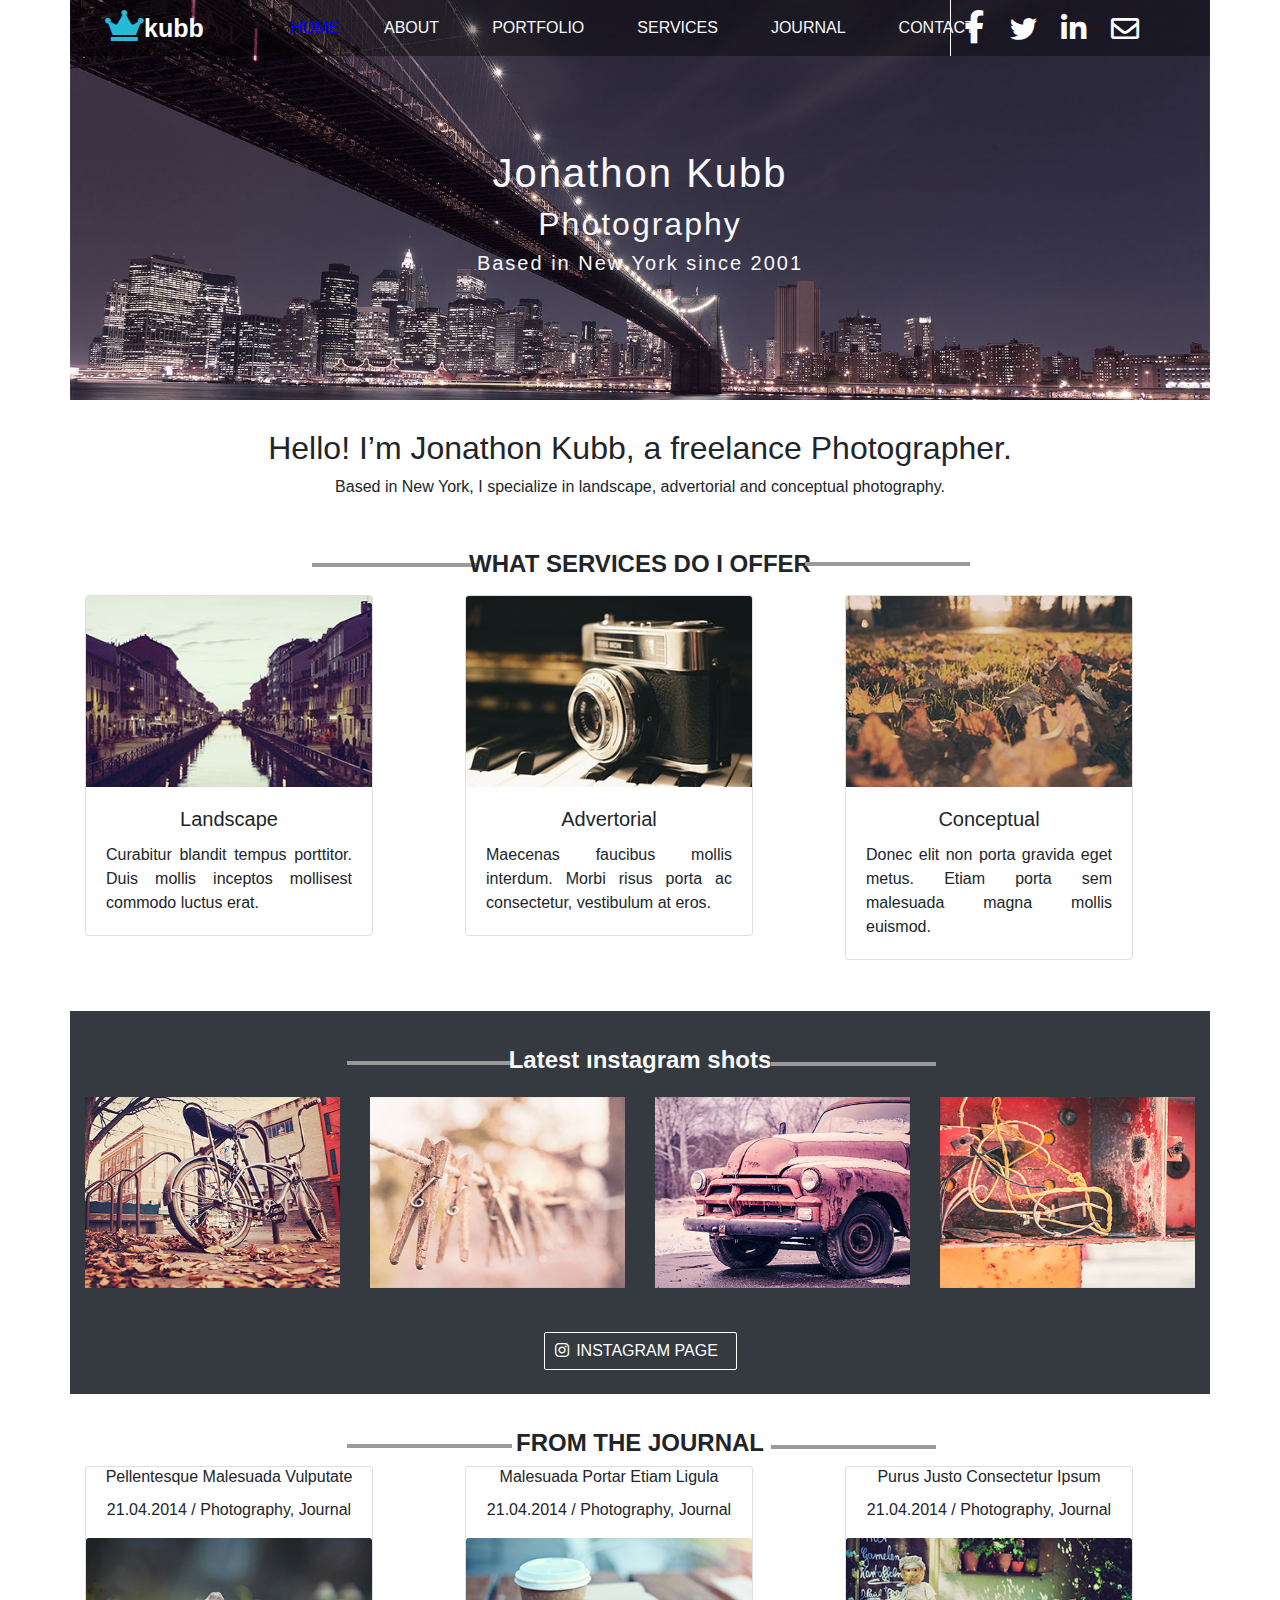
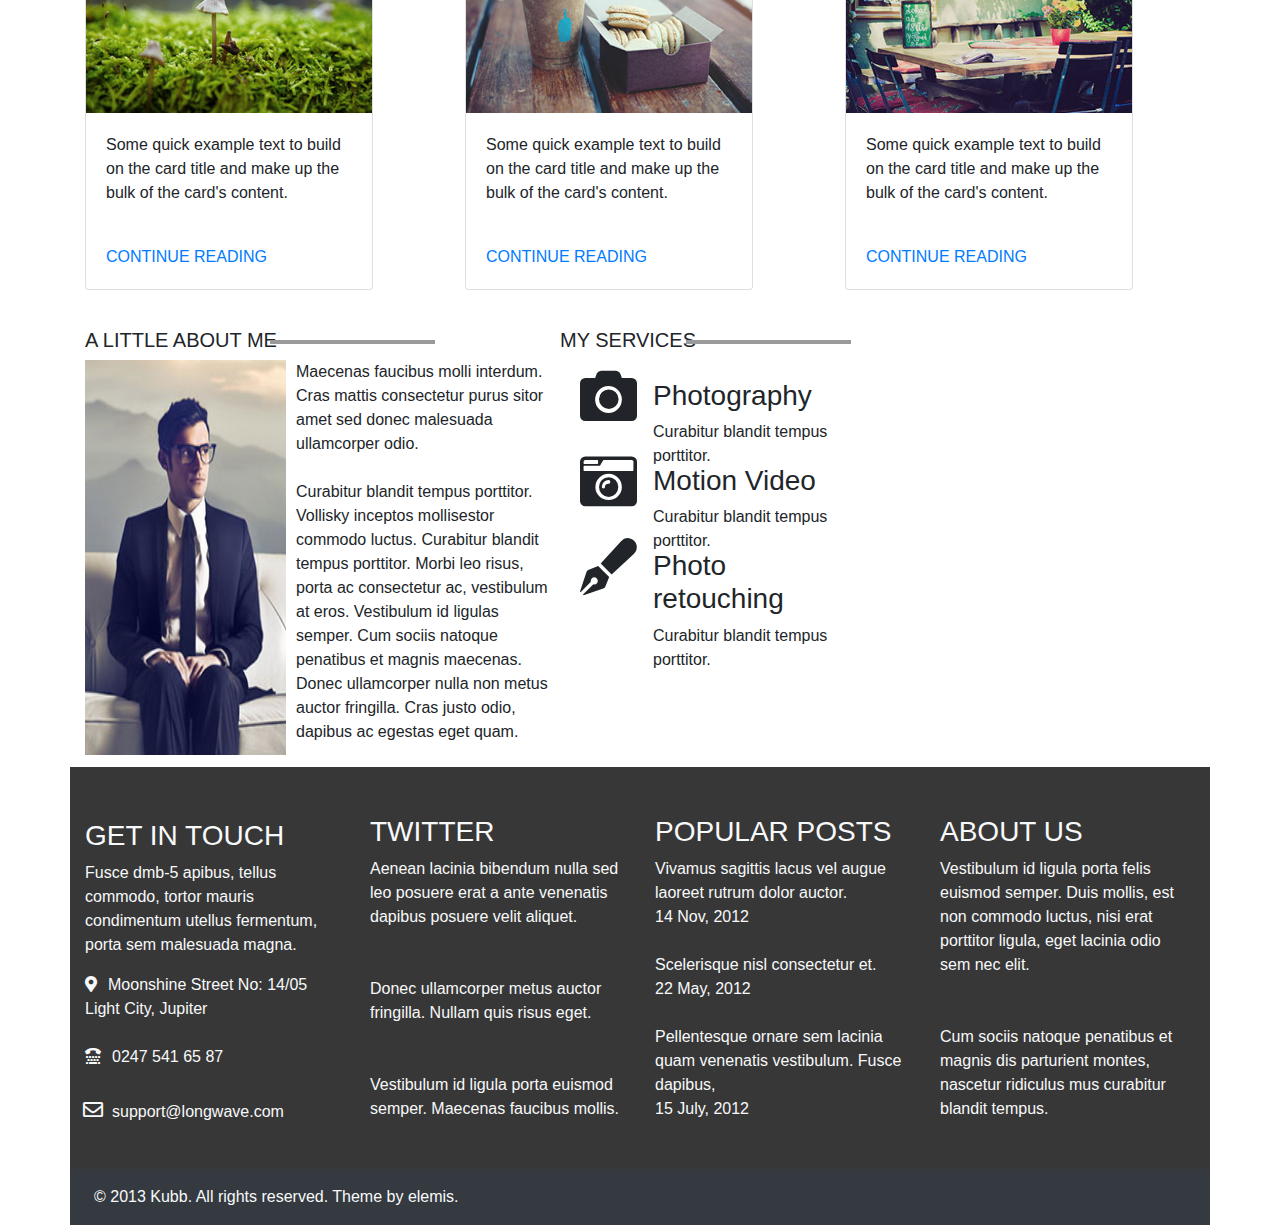
<file: index.html>
<!DOCTYPE html>
<html lang="en">
<head>
    <meta charset="UTF-8">
    <meta name="viewport" content="width=device-width, initial-scale=1.0">
    <link rel="stylesheet" href="css/bootstrap.min.css"/>
    <title>My Company</title>
    <link rel="stylesheet" href="css/all.css">
    <link type="text/css" rel="stylesheet" href="css/newsite.css"/>
</head>
<body>
    <div id="header" class="container">
        <div id="header-row1" class="row">
            <div id="logo" class="col-lg-2">
                <a href="#"><i id="logo-icon" class="fas fa-crown"></i>kubb</a>
            </div>
            <div class="col-lg-7">
                <nav id="navbar" class="navbar navbar-expand-lg navbar-light ">
                    <a id="home" class="nav-item text-light" href="#">HOME</a>
                    <button class="navbar-toggler" type="button" data-toggle="collapse" data-target="#mijan" aria-controls="mijan" aria-expanded="false" aria-label="Toggle navigation">
                      <span class="navbar-toggler-icon"></span>
                    </button>
                  
                    <div class="collapse navbar-collapse" id="mijan">
                      <ul id="navbar-ul" class="navbar-nav mr-0">
                        <li id="navbar-li" class="nav-item active">
                          <a class="nav-link text-light" href="#">ABOUT</a>
                        </li>
                        <li id="navbar-li" class="nav-item">
                          <a class="nav-link text-light" href="#">PORTFOLIO</a>
                        </li>
                        <li id="navbar-li" class="nav-item">
                          <a class="nav-link text-light" href="#">SERVICES</a>
                        </li>
                        <li id="navbar-li" class="nav-item">
                          <a class="nav-link text-light" href="#">JOURNAL</a>
                        </li>
                        <li id="navbar-li" class="nav-item">
                          <a class="nav-link text-light" href="#">CONTACT</a>
                        </li>
                      </ul>
                    </div>
                  </nav>
            </div>
            <div id="col-icon" class="col-lg-3">
                <li class="header-icon">
                    <i class="fab fa-facebook-f"></i>
                    <i class="fab fa-twitter"></i>
                    <i class="fab fa-linkedin-in"></i>
                    <i class="far fa-envelope"></i>
                </li>
            </div>
        </div>
        <div id="row-3" class="row">
            <div class="col-lg-12 text-center text-light">
                <h1 class="row-3-h1">Jonathon Kubb</h1>
                <h2 class="row-3-h2">Photography</h2>
                <h5 class="row-3-h5">Based in New York since 2001</h5>
            </div>
        </div>
    </div>
    <div class="container">
        <div id="artical-row-1" class="row">
            <div class="col text-center">
                <h2 class="artical-h2">Hello! I’m Jonathon Kubb, a freelance Photographer.</h2>
                <p class="artical-pera">Based in New York, I specialize in landscape, advertorial and conceptual photography. </p>
            </div>
        </div>
        <div id="artical-row-2" class="row">
            <div class="col-lg-1 text-right"><h4 class="artical2-bar-left"></h4></div>
            <div class="col-lg-10 text-center"><h4 class="artical2-h4">WHAT SERVICES DO I OFFER</h4></div>
            <div class="col-lg-1 text-left"><h4 class="artical2-bar-right"></h4></div>
        </div>
        <div id="card-row" class="row">
            <div class="col-lg-4 text-center">
                <div class="card " style="width: 18rem;">
                    <img src="images/artical1.png" class="card-img-top" alt="artical one">
                        <div class="card-body">
                            <h5 class="card-title">Landscape</h5>
                            <p class="card-text text-justify">Curabitur blandit tempus porttitor. Duis mollis inceptos mollisest commodo luctus erat. </p>
                        </div>
                  </div>
            </div>
            <div class="col-lg-4 text-center">
                <div class="card " style="width: 18rem;">
                    <img src="images/artical2.png" class="card-img-top" alt="artical one">
                        <div class="card-body">
                            <h5 class="card-title">Advertorial</h5>
                            <p class="card-text text-justify">Maecenas faucibus mollis interdum. Morbi risus porta ac consectetur, vestibulum at eros.</p>
                        </div>
                  </div>
            </div>
            <div class="col-lg-4 text-center">
                <div class="card " style="width: 18rem;">
                    <img src="images/artical3.png" class="card-img-top" alt="artical one">
                        <div class="card-body">
                            <h5 class="card-title">Conceptual</h5>
                            <p class="card-text text-justify">Donec elit non porta gravida eget metus. Etiam porta sem malesuada magna mollis euismod.</p>
                        </div>
                  </div>
            </div>
        </div>
    </div>
    <div id="" class="container bg-dark text-light">
        <div id="text-row" class="row">            
            <div class="col-lg-1 text-right"><h4 class="artical2-bar2-left"></h4></div>
            <div class="col-lg-10 text-center"><h4 class="artical2-h4">Latest ınstagram shots</h4></div>
            <div class="col-lg-1 text-left"><h4 class="artical2-bar2-right"></h4></div>
        </div>
        <div class="row">
            <div class="col-lg-3"> <img id="img" class="image-responsive" src="images/sec1-artical1.png" alt=""> </div>
            <div class="col-lg-3"> <img id="img" class="image-responsive" src="images/sec1artical2.png" alt=""> </div>
            <div class="col-lg-3"> <img id="img" class="image-responsive" src="images/sec1artical3.png" alt=""> </div>
            <div class="col-lg-3"> <img id="img" class="image-responsive" src="images/sec1artical4.png" alt=""> </div>
        </div>
        <div class="row">
            <div class="col text-center"><button id="btn" type="button" class="btn btn-primary"><i class="fab fa-instagram"></i>INSTAGRAM PAGE</button></div>
        </div>
    </div>
    <div class="container">
        <div class="row">
            <div class="col-lg-1 text-right"><h4 class="artical2-bar3-left"></h4></div>
            <div class="col-lg-10 text-center"><h4 class="artical2-h4">FROM THE JOURNAL</h4></div>
            <div class="col-lg-1 text-left"><h4 class="artical2-bar3-right"></h4></div>
        </div>
        <div class="row">
            <div id="card-2" class="col-lg-4">
                <div class="card" style="width: 18rem;">
                    <h6 class="card-title text-center">Pellentesque  Malesuada Vulputate</h6>
                    <p class="card-text text-center">21.04.2014  /  Photography, Journal</p>
                    <img src="images/sec2artical1.png" class="card-img-top" alt="...">
                    <div class="card-body">
                      <p class="card-text">Some quick example text to build on the card title and make up the bulk of the card's content.</p>
                    </div>
                    <div class="card-body">
                      <a href="#" class="card-link">CONTINUE READING</a>
                    </div>
                  </div>
            </div>
            <div id="card-2" class="col-lg-4">
                <div class="card" style="width: 18rem;">
                    <h6 class="card-title text-center">Malesuada Portar Etiam Ligula</h6>
                    <p class="card-text text-center">21.04.2014  /  Photography, Journal</p>
                    <img src="images/sec2artical2.png" class="card-img-top" alt="...">
                    <div class="card-body">
                      <p class="card-text">Some quick example text to build on the card title and make up the bulk of the card's content.</p>
                    </div>
                    <div class="card-body">
                      <a href="#" class="card-link">CONTINUE READING</a>
                    </div>
                  </div>
            </div>
            <div id="card-2" class="col-lg-4">
                <div class="card" style="width: 18rem;">
                    <h6 class="card-title text-center">Purus Justo Consectetur Ipsum</h6>
                    <p class="card-text text-center">21.04.2014  /  Photography, Journal</p>
                    <img src="images/sec2artical3.png" class="card-img-top" alt="...">
                    <div class="card-body">
                      <p class="card-text">Some quick example text to build on the card title and make up the bulk of the card's content.</p>
                    </div>
                    <div class="card-body">
                      <a href="#" class="card-link">CONTINUE READING</a>
                    </div>
                  </div>
            </div>
        </div>
    </div>
    <div class="container">
        <div class="row">
            <div class="col-lg-4">
                <h5 class="artical3-h5">A LITTLE ABOUT ME</h5>
            </div>
            <div class="col-lg-1 text-left"><h4 class="artical3-bar4-right"></h4></div>
            <div class="col-lg-4">
                <h5 class="artical3-h5">MY SERVICES</h5>
            </div>
            <div class="col-lg-1 text-left"><h4 class="artical3-h4-bar4-right"></h4></div>
        </div>
        <div id="artical3-row2" class="row">
            <div class="col-lg-1">
                <img class="artical3-img" src="images/about-me.png" alt="">
            </div>
            <div class="col-lg-5">
                <p class="artical3-pera1">Maecenas faucibus molli interdum. Cras mattis consectetur purus sitor amet sed donec malesuada ullamcorper odio.<br><br>
                    Curabitur blandit tempus porttitor. Vollisky inceptos mollisestor commodo luctus. Curabitur blandit tempus porttitor. Morbi leo risus, porta ac consectetur ac, vestibulum at eros. Vestibulum id ligulas semper. Cum sociis natoque penatibus et magnis maecenas. Donec ullamcorper nulla non metus auctor fringilla. Cras justo odio, dapibus ac egestas eget quam.
                </p>

            </div>
            <div class="col-lg-6">
                <div class="col-lg-1">
                    <li class="artical-icon"><i class="fas fa-camera"></i></li>
                    <li class="artical-icon"><i class="fas fa-camera-retro"></i></li>
                    <li class="artical-icon"><i class="fas fa-pen-fancy"></i></li>
                </div>
                <div id="col-5" class="col-lg-5">
                    <h3 class="artical3-h3">Photography</h3>
                    <p class="artical3-pera">Curabitur blandit tempus porttitor.</p>
                </div>
                <div id="col-5" class="col-lg-5">
                    <h3 class="artical3-h3">Motion Video</h3>
                    <p class="artical3-pera">Curabitur blandit tempus porttitor.</p>
                </div>
                <div id="col-5" class="col-lg-5">
                    <h3 class="artical3-h3">Photo retouching</h3>
                    <p class="artical3-pera">Curabitur blandit tempus porttitor.</p>
                </div>

            </div>
        </div>
    </div>
    <div id="footer-container" class="container text-light">
        <div id="footer-top-row" class="row">
            <div class="col-lg-3 mt-1"> <h3 class="footer-top-h3 text-uppercase mt-5">Get In Touch</h3>
                <p class= "footer-top-pera">Fusce dmb-5 apibus, tellus commodo, tortor mauris condimentum utellus fermentum, porta sem malesuada magna.</p> 
                <address>
                    <i class="fas fa-map-marker-alt"></i>Moonshine Street No: 14/05 <br>
                             Light City, Jupiter <br> <br>
                    <i class="fas fa-tty"></i>0247 541 65 87 <br> <br>
                    <i id="msg" class="far fa-envelope"></i>support@longwave.com
                </address>
            </div>
            <div class="col-lg-3">
                <h3 class="footer-top-h3 text-uppercase mt-5">Twitter</h3>
                <p class= "mb-5 footer-top-pera">Aenean lacinia bibendum nulla sed leo posuere erat a ante venenatis dapibus posuere velit aliquet. <br><br> <br>

                    Donec ullamcorper metus auctor fringilla. Nullam quis risus eget. <br><br> <br>
                    
                    Vestibulum id ligula porta  euismod semper. Maecenas faucibus mollis.</p>
            </div>
            <div class="col-lg-3">
                <h3 class="footer-top-h3 text-uppercase mt-5">Popular Posts</h3>
                <p class= "mb-5 footer-top-pera">Vivamus sagittis lacus vel augue <br> laoreet rutrum dolor auctor. <br> 14 Nov, 2012 <br> <br>Scelerisque nisl consectetur et. <br>22 May, 2012 <br><br>Pellentesque ornare sem lacinia quam venenatis vestibulum. Fusce dapibus,<br>15 July, 2012  </p>
            </div>
            <div class="col-lg-3">
                <h3 class="footer-top-h3 text-uppercase mt-5">About Us</h3>
                <p class= "mb-5 footer-top-pera">Vestibulum id ligula porta felis euismod semper. Duis mollis, est non commodo luctus, nisi erat porttitor ligula, eget lacinia odio sem nec elit. <br><br><br>

                    Cum sociis natoque penatibus et magnis dis parturient montes, nascetur ridiculus mus curabitur blandit tempus.</p>
            </div>

        </div>
        <div class="row bg-dark text-light">
            <p class=" text-center mt-3 ml-4">© 2013 Kubb. All rights reserved. Theme by elemis.</p>
        </div>
    </div>
</body>
</html>
</file>
<file: css/newsite.css>
/* header image */
#header{
    background-image: url(../images/header1.png);
    background-repeat: no-repeat;
    background-size: cover;
    height: 400px;
}
/* navbar */
nav#navbar {
    width: 676px;
    border-right: 1px solid white;
}
/* navbar row 1 */
div#header-row1 {
    background: #00000061;
}
/* navbar list */
li#navbar-li {
    margin-left: 37px;
}
/* logo icon */
i#logo-icon {
    color: #28B8D8;
    font-size: 31px;
    margin-left: 36px;
    margin-top: 10px;
}
/* logo text */
#logo>a{
    color: white;
    font-size: 25px;
    text-decoration: none;
    font-weight: bolder;
    margin-left: -16px;
}
#home{
    color: blue !important;
}
#home:hover{
    text-decoration: none !important;
}
li.header-icon {
    color: white;
    list-style: none;
    margin-left: 11px;
    margin-top: 5px;
}
i.fab.fa-facebook-f {
    font-size: 33px;
    padding: 5px 13px;
}

i.fab.fa-twitter {
    padding: 8px 8px;
    font-size: 27px;
}

i.fab.fa-linkedin-in {
    padding: 8px 11px;
    font-size: 29px;
}

i.far.fa-envelope {
    padding: 7px 10px;
    font-size: 28px;
}
div#row-3 {
    margin-top: 93px;
    letter-spacing: 2px;
}
.col.text-center {
    margin-top: 29px;
}
h4.artical2-h4 {
    font-weight: bolder;
    margin-top: 35px;
}
h4.artical2-h4::after{
    content: odjiojdiod;
    color: red;
    height: 3px;
    width: 10px;
}
h4.artical2-bar-left {
    width: 165px;
    height: 4px;
    background: #9a9a9a;
    margin-left: 227px;
    margin-top: 48px;
}
h4.artical2-bar-right {
    width: 165px;
    height: 4px;
    background: #9a9a9a;
    margin-top: 47px;
    position: relative;
    right: 325px;
}
div#card-row {
    margin-top: 8px;
    margin-bottom: 51px;
}
h4.artical2-bar2-left {
    width: 165px;
    height: 4px;
    background: #9a9a9a;
    margin-left: 262px;
    margin-top: 50px;
}
h4.artical2-bar2-right {
    width: 165px;
    height: 4px;
    background: #9a9a9a;
    margin-top: 51px;
    position: relative;
    right: 359px;
}
img#img {
    width: 100%;
    height: 191px;
    margin-top: 15px;
    margin-bottom: 15px;
}
button#btn {
    border-radius: 2px;
    border: 1px solid white;
    width: 193px;
    margin-bottom: 24px;
    background: #343a40;
}
i.fab.fa-instagram {
    position: relative;
    left: -7px;
}
h4.artical2-bar3-left {
    width: 165px;
    height: 4px;
    background: #9a9a9a;
    margin-left: 262px;
    margin-top: 50px;
}
h4.artical2-bar3-right {
    width: 165px;
    height: 4px;
    background: #9a9a9a;
    margin-top: 51px;
    position: relative;
    right: 359px;
}
.artical3-bar4-right {
    width: 165px;
    height: 4px;
    background: #9a9a9a;
    margin-left: -195px;
    margin-top: 50px;
}

.artical3-h4-bar4-right {
    width: 165px;
    height: 4px;
    background: #9a9a9a;
    margin-left: -254px;
    margin-top: 50px;
}
h5.artical3-h5 {
    margin-top: 38px;
}
p.artical3-pera1 {
    width: 255px;
    position: relative;
    left: 116px;
}
img.artical3-img {
    height: 395px;
    width: 201px;
}
div#col-5 {
    width: 222px;
    height: 85px;
    margin-left: -17px;
    position: relative;
    top: -238px;
}

li.artical-icon {
    width: 53px;
    list-style: none;
    font-size: 57px;
    position: relative;
    left: -90px;
    top: -5px;
}
#footer-container{
    background-color: #373737;
}
i.fas.fa-tty {
    margin-right: 11px;
}

i.fas.fa-map-marker-alt {
    margin-right: 11px;
}

i#msg {
    font-size: 20px;
    margin-right: -1px;
    margin-left: -12px;
}
div#artical3-row2 {
    height: 407px;
}
</file>
